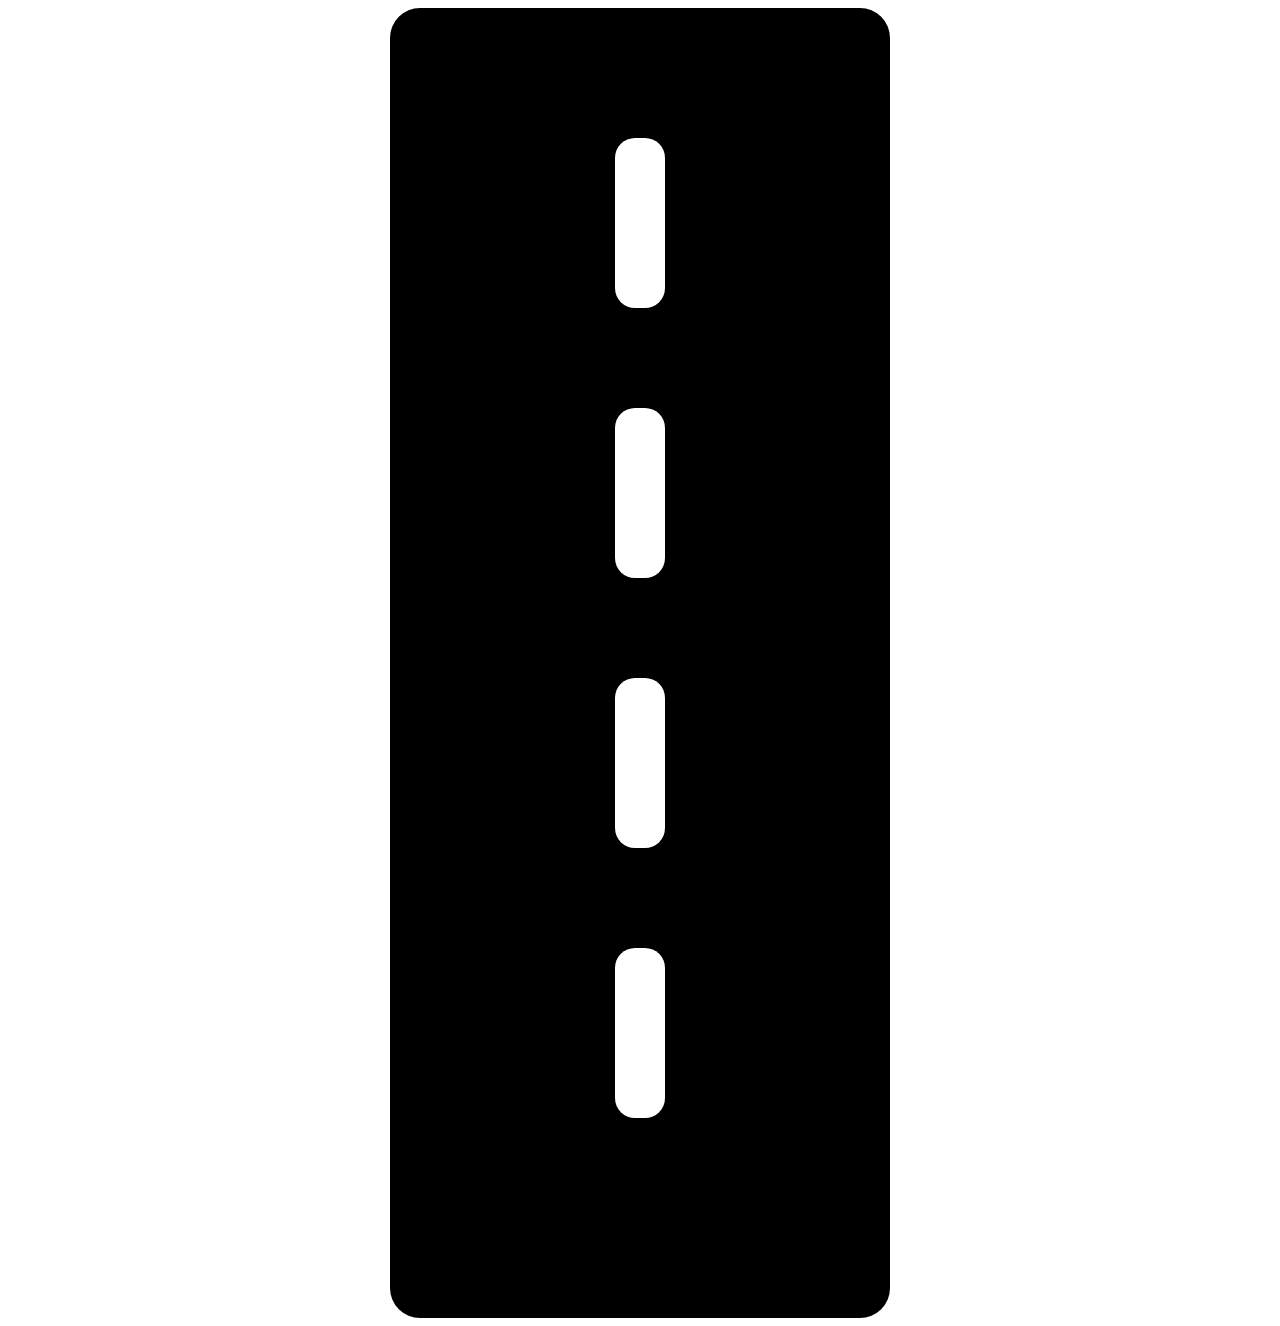
<file: Road/index.html>
<!DOCTYPE html>
<html lang="en">
<head>
    <meta charset="UTF-8">
    <meta name="viewport" content="width=device-width, initial-scale=1.0">
    <title>Document</title>
    <link rel="stylesheet" href="style.css">
</head>
<body>
    <div id="road">
        <div class="strip" id="start"></div>
        <div class="strip"></div>
        <div class="strip"></div>
        <div class="strip" id="last"></div>
        <div id="inline" ></div>
    </div>
    
</body>
</html>
</file>
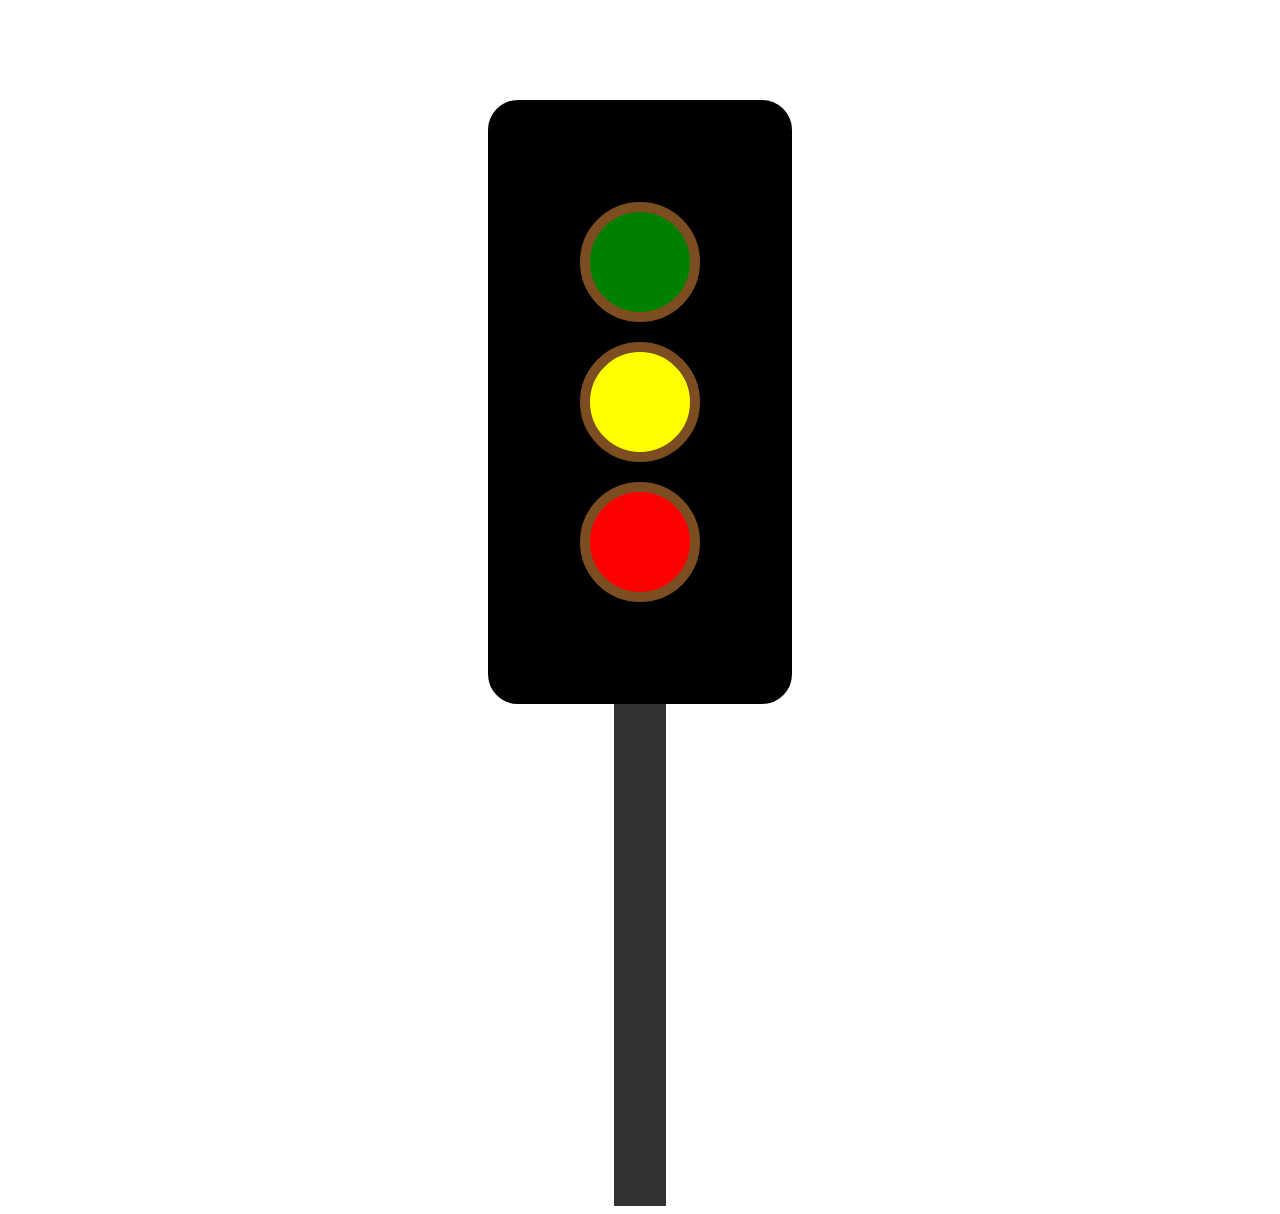
<file: Traffic Light/index.html>
<!DOCTYPE html>
<html>
<head>
    <title>Marquee Training Registration Form</title>
    <link rel="stylesheet" href="style.css">
</head>
<body>



<div id="hq">
    <div id="hq1"></div>
    <div id="hq2"></div>
    <div id="hq3"></div>
</div>
<div id="hw"> 

</div>

    

</body>



</body>
</html>
</file>
<file: Road/style.css>
#road{
    height: auto;
    background-color: black;
    width: 500px;
    margin: 0px auto 0px auto;
    border-radius: 30px;
    padding-bottom: 100px;
    padding-top: 100px;
    

}
.strip{
    height: 170px;
    width : 50px;
    background-color: white;
    margin: 40px auto 100px auto;
    margin-top: 30px;
    border-radius: 20px;



}
</file>
<file: Traffic Light/style.css>
#hq{
    height:600px;
    width: 300px;
    text-transform:uppercase;
    color: black;
    text-align: center;
    margin: 100px auto auto;
    border: solid black 2px;
    background-color:black;
    border-radius: 30px;

    
}

#hq1{
    

    border: 10px solid rgb(124, 77, 33);
    height: 100px;
    width: 100px;
    margin: 100px auto 20px auto;
    border-radius: 100px;
    background-color: green;
    
    background-position:right;
    background-size: cover;
    
    
    
}


#hq2{
    border: 10px solid rgb(124, 77, 33);
    height: 100px;
    width: 100px;
    margin: 10px auto 20px auto;
    border-radius: 100px;
    background-color: yellow;
    
}
#hq3{
    border: 10px solid rgb(124, 77, 33);
    height: 100px;
    width: 100px;
    margin: 20px auto 100px auto;
    border-radius: 100px;
    background-color: red;



}

#hw{
    border: 1px solid black;
    width: 50px;
    height: 500px;

    
    margin: auto auto auto auto;
    
    background-color: black;
    opacity: 0.8;
    
}
</file>
